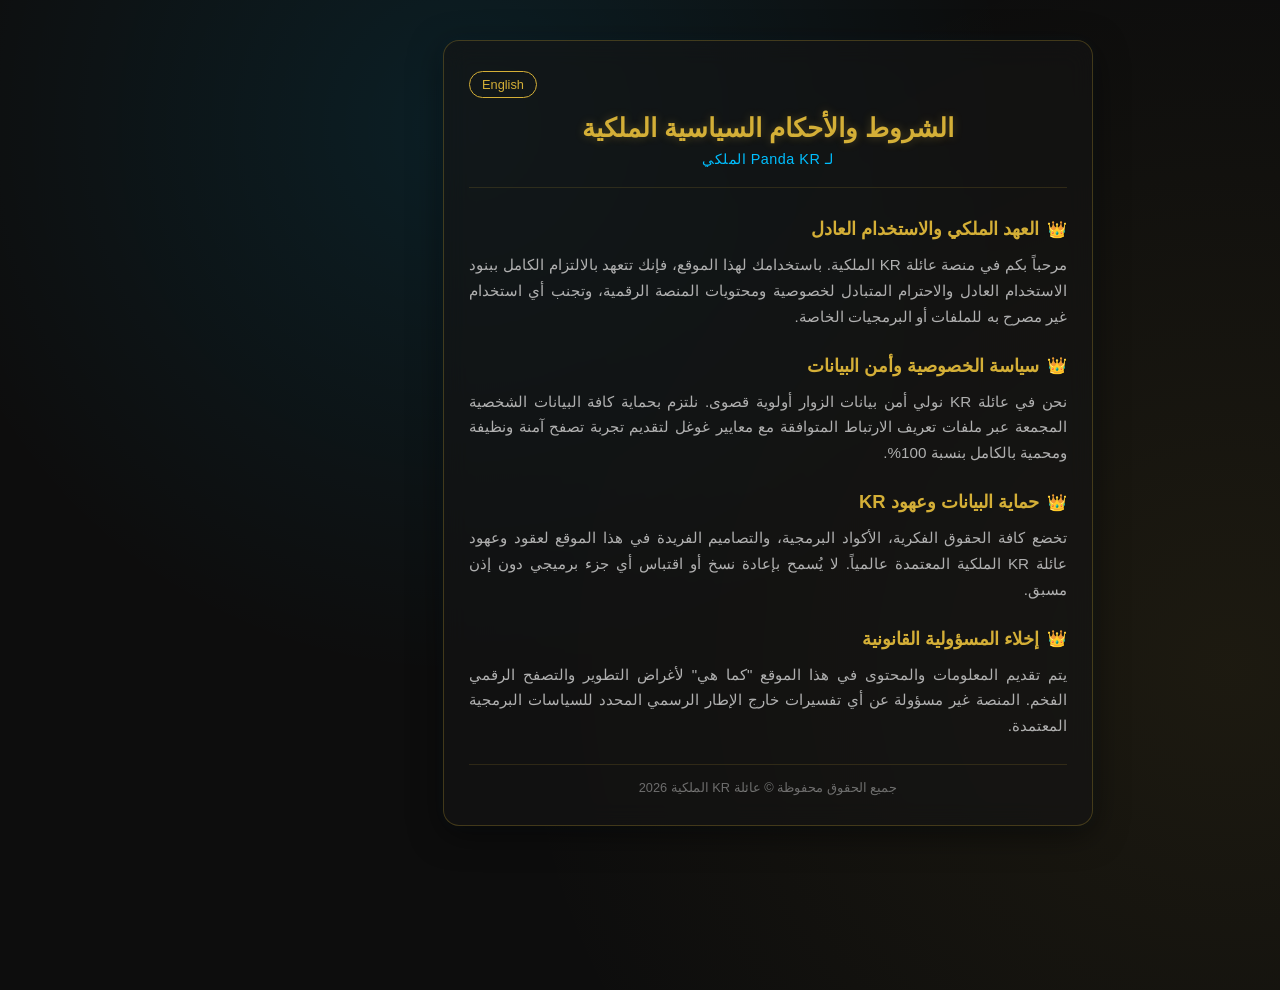
<file: terms.html>
<!DOCTYPE html>
<html lang="ar" dir="rtl">
<head>
    <meta charset="UTF-8">
    <meta name="viewport" content="width=device-width, initial-scale=1.0">
    <title>الشروط والأحكام السياسية الملكية | Panda KR</title>
    <style>
        :root {
            --bg-color: #0d0d0d;
            --gold-royal: #d4af37;
            --gold-glow: #f3e5ab;
            --sky-blue: #00bfff;
            --glass-bg: rgba(20, 20, 20, 0.65);
            --glass-border: rgba(212, 175, 55, 0.25);
            --text-main: #f5f5f5;
            --text-muted: #b0b0b0;
        }

        * {
            box-sizing: border-box;
            margin: 0;
            padding: 0;
            font-family: 'Segoe UI', Tahoma, Geneva, Verdana, sans-serif;
        }

        body {
            background-color: var(--bg-color);
            color: var(--text-main);
            min-height: 100vh;
            display: flex;
            flex-direction: column;
            align-items: center;
            justify-content: flex-start;
            padding: 20px;
            overflow-x: hidden;
            position: relative;
        }

        body::before {
            content: '';
            position: absolute;
            top: -10%;
            left: -10%;
            width: 120%;
            height: 120%;
            background: radial-gradient(circle at 30% 20%, rgba(0, 191, 255, 0.1), transparent 40%),
                        radial-gradient(circle at 80% 70%, rgba(212, 175, 55, 0.08), transparent 50%);
            z-index: -1;
            pointer-events: none;
        }

        .glass-container {
            background: var(--glass-bg);
            border: 1px solid var(--glass-border);
            backdrop-filter: blur(12px);
            -webkit-backdrop-filter: blur(12px);
            border-radius: 16px;
            padding: 30px 25px;
            width: 100%;
            max-width: 650px;
            box-shadow: 0 8px 32px rgba(0, 0, 0, 0.5), 
                        0 0 15px rgba(0, 191, 255, 0.05);
            margin-top: 20px;
            margin-bottom: 40px;
        }

        .header {
            text-align: center;
            margin-bottom: 30px;
            border-bottom: 1px solid rgba(212, 175, 55, 0.15);
            padding-bottom: 20px;
        }

        .header h1 {
            color: var(--gold-royal);
            font-size: 1.6rem;
            font-weight: 700;
            text-shadow: 0 0 10px rgba(212, 175, 55, 0.3);
            margin-bottom: 8px;
        }

        .header p {
            color: var(--sky-blue);
            font-size: 0.9rem;
            letter-spacing: 0.5px;
        }

        .section {
            margin-bottom: 25px;
        }

        .section-title {
            display: flex;
            align-items: center;
            color: var(--gold-royal);
            font-size: 1.15rem;
            margin-bottom: 12px;
            font-weight: 600;
        }

        .section-title::before {
            content: '👑';
            margin-left: 8px;
            font-size: 1rem;
        }

        .section-content {
            color: var(--text-muted);
            font-size: 0.95rem;
            line-height: 1.7;
            text-align: justify;
        }

        .lang-switch {
            display: flex;
            justify-content: flex-end;
            margin-bottom: 15px;
        }

        .lang-btn {
            background: transparent;
            border: 1px solid var(--gold-royal);
            color: var(--gold-royal);
            padding: 5px 12px;
            border-radius: 20px;
            cursor: pointer;
            font-size: 0.8rem;
            transition: all 0.3s ease;
        }

        .lang-btn:hover {
            background: var(--gold-royal);
            color: var(--bg-color);
            box-shadow: 0 0 10px var(--gold-royal);
        }

        .en-text {
            display: none;
            direction: ltr;
            text-align: left;
        }

        .en .ar-text { display: none; }
        .en .en-text { display: block; }
        .en .section-title::before { content: ''; }
        .en .section-title::after { content: ' 👑'; margin-left: 8px; }

        .footer {
            text-align: center;
            font-size: 0.8rem;
            color: rgba(245, 245, 245, 0.4);
            margin-top: 10px;
            border-top: 1px solid rgba(212, 175, 55, 0.15);
            padding-top: 15px;
        }
    </style>
</head>
<body>

    <div class="glass-container" id="mainContainer">
        <div class="lang-switch">
            <button class="lang-btn" id="langToggle" onclick="toggleLanguage()">English</button>
        </div>

        <div class="header">
            <h1 class="ar-text">الشروط والأحكام السياسية الملكية</h1>
            <h1 class="en-text">Royal Policy Terms & Conditions</h1>
            <p class="ar-text">لـ Panda KR الملكي</p>
            <p class="en-text">For Panda KR Royal</p>
        </div>

        <div class="section">
            <div class="section-title">
                <span class="ar-text">العهد الملكي والاستخدام العادل</span>
                <span class="en-text">Royal Covenant & Fair Use</span>
            </div>
            <div class="section-content">
                <p class="ar-text">مرحباً بكم في منصة عائلة KR الملكية. باستخدامك لهذا الموقع، فإنك تتعهد بالالتزام الكامل ببنود الاستخدام العادل والاحترام المتبادل لخصوصية ومحتويات المنصة الرقمية، وتجنب أي استخدام غير مصرح به للملفات أو البرمجيات الخاصة.</p>
                <p class="en-text">Welcome to the KR Royal Family platform. By using this website, you pledge to fully comply with the fair use terms, mutual respect for privacy, and digital contents, avoiding any unauthorized use of private files or software.</p>
            </div>
        </div>

        <div class="section">
            <div class="section-title">
                <span class="ar-text">سياسة الخصوصية وأمن البيانات</span>
                <span class="en-text">Privacy Policy & Data Security</span>
            </div>
            <div class="section-content">
                <p class="ar-text">نحن في عائلة KR نولي أمن بيانات الزوار أولوية قصوى. نلتزم بحماية كافة البيانات الشخصية المجمعة عبر ملفات تعريف الارتباط المتوافقة مع معايير غوغل لتقديم تجربة تصفح آمنة ونظيفة ومحمية بالكامل بنسبة 100%.</p>
                <p class="en-text">We in the KR family place the utmost priority on visitor data security. We are committed to protecting all personal data collected through cookies in compliance with Google standards to provide a 100% safe, clean, and fully protected browsing experience.</p>
            </div>
        </div>

        <div class="section">
            <div class="section-title">
                <span class="ar-text">حماية البيانات وعهود KR</span>
                <span class="en-text">Data Protection & KR Covenants</span>
            </div>
            <div class="section-content">
                <p class="ar-text">تخضع كافة الحقوق الفكرية، الأكواد البرمجية، والتصاميم الفريدة في هذا الموقع لعقود وعهود عائلة KR الملكية المعتمدة عالمياً. لا يُسمح بإعادة نسخ أو اقتباس أي جزء برميجي دون إذن مسبق.</p>
                <p class="en-text">All intellectual property rights, programming codes, and unique designs on this website are subject to the globally approved KR Royal Family covenants. No code reproduction or quoting is allowed without prior permission.</p>
            </div>
        </div>

        <div class="section">
            <div class="section-title">
                <span class="ar-text">إخلاء المسؤولية القانونية</span>
                <span class="en-text">Legal Disclaimer</span>
            </div>
            <div class="section-content">
                <p class="ar-text">يتم تقديم المعلومات والمحتوى في هذا الموقع "كما هي" لأغراض التطوير والتصفح الرقمي الفخم. المنصة غير مسؤولة عن أي تفسيرات خارج الإطار الرسمي المحدد للسياسات البرمجية المعتمدة.</p>
                <p class="en-text">The information and content on this website are provided "as is" for development and luxury digital browsing purposes. The platform is not responsible for any interpretations outside the official framework of approved software policies.</p>
            </div>
        </div>

        <div class="footer">
            <span class="ar-text">جميع الحقوق محفوظة © عائلة KR الملكية 2026</span>
            <span class="en-text">All Rights Reserved © KR Royal Family 2026</span>
        </div>
    </div>

    <script>
        function toggleLanguage() {
            const container = document.getElementById('mainContainer');
            const btn = document.getElementById('langToggle');
            
            if (container.classList.contains('en')) {
                container.classList.remove('en');
                container.setAttribute('dir', 'rtl');
                btn.innerText = 'English';
            } else {
                container.classList.add('en');
                container.setAttribute('dir', 'ltr');
                btn.innerText = 'العربية';
            }
        }
        // درع الحماية الملكي لصفحة الشروط والأحكام
        document.addEventListener('contextmenu', event => event.preventDefault());
        document.addEventListener('keydown', event => {
            if (event.ctrlKey && (event.key === 'u' || event.key === 'c' || event.key === 's' || event.key === 'i')) {
                event.preventDefault();
            }
            if (event.key === 'F12') event.preventDefault();
        });
        document.body.style.webkitUserSelect = "none";
        document.body.style.userSelect = "none";
 
    </script>
</body>
</html>
</file>
